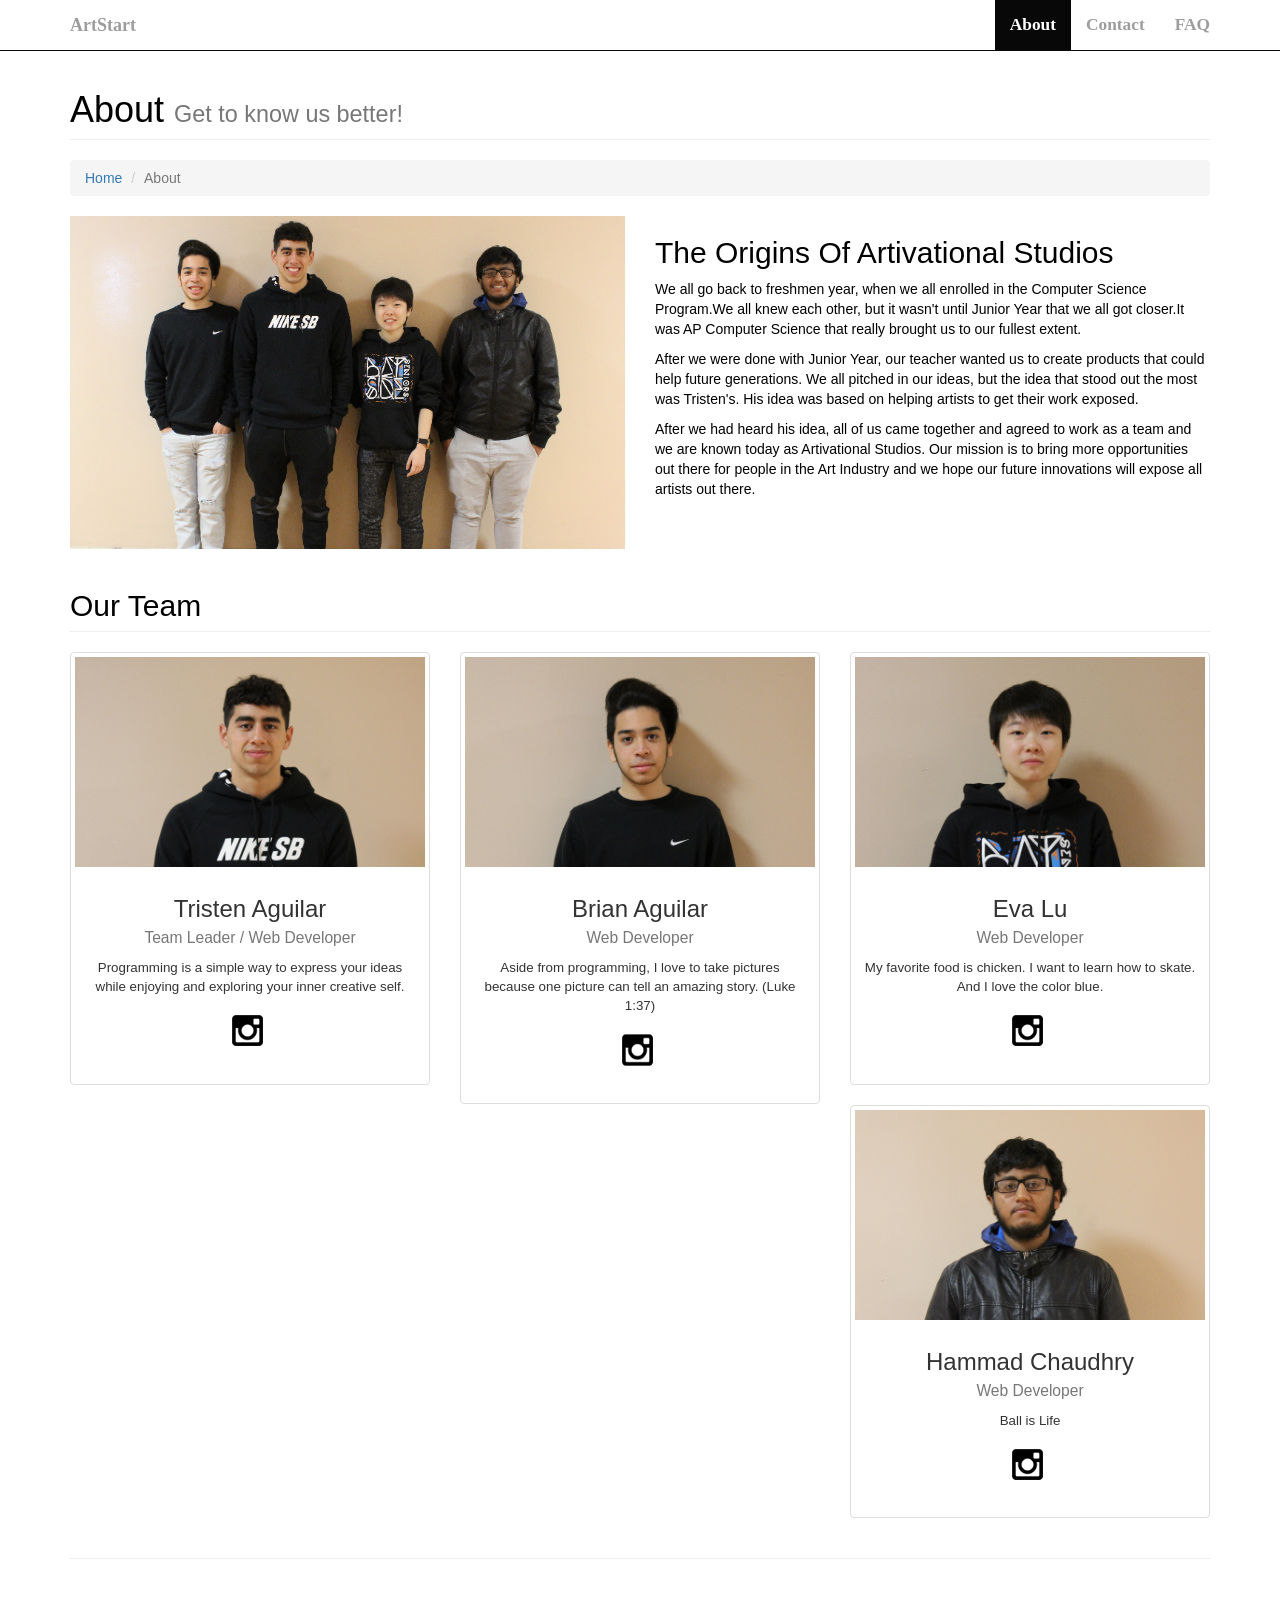
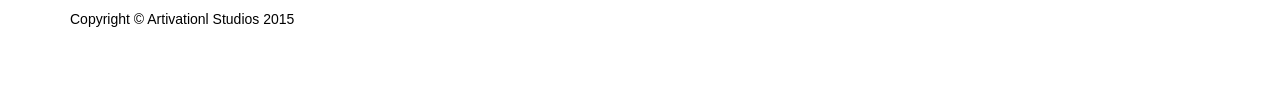
<file: Login!/promotional/about.html>
<!DOCTYPE html>
<html lang="en">

<head>

    <meta charset="utf-8">
    <meta http-equiv="X-UA-Compatible" content="IE=edge">
    <meta name="viewport" content="width=device-width, initial-scale=1">
    <meta name="description" content="">
    <meta name="author" content="">

    <title>ArtStart - About Us</title>

    <!-- Bootstrap Core CSS -->
    <link href="css/bootstrap.min.css" rel="stylesheet">

    <!-- Custom CSS -->
    <link href="css/modern-business.css" rel="stylesheet">

    <!-- Custom Fonts -->
    <link href="font-awesome/css/font-awesome.min.css" rel="stylesheet" type="text/css">

    <!-- HTML5 Shim and Respond.js IE8 support of HTML5 elements and media queries -->
    <!-- WARNING: Respond.js doesn't work if you view the page via file:// -->
    <!--[if lt IE 9]>
        <script src="https://oss.maxcdn.com/libs/html5shiv/3.7.0/html5shiv.js"></script>
        <script src="https://oss.maxcdn.com/libs/respond.js/1.4.2/respond.min.js"></script>
    <![endif]-->
	<style>
		.caption{
			font-size:10pt;
		}
		nav{
			font-family:"helvetica neue lt std";
			font-size:13pt;
			font-weight:bold;
			
		}
		body{
			background-color:white;
			color:black;
		}
		.nav navbar-nav navbar-right li{
			background-color:black;
		}
	</style>
</head>

<body>

    <!-- Navigation -->
    <nav class="navbar navbar-inverse navbar-fixed-top" role="navigation" style="background-color:white;">
        <div class="container">
            <!-- Brand and toggle get grouped for better mobile display -->
            <div class="navbar-header">
                <button type="button" class="navbar-toggle" data-toggle="collapse" data-target="#bs-example-navbar-collapse-1">
                    <span class="sr-only">Toggle navigation</span>
                    <span class="icon-bar"></span>
                    <span class="icon-bar"></span>
                    <span class="icon-bar"></span>
                </button>
                <a class="navbar-brand" href="home.html">ArtStart</a>
            </div>
            <!-- Collect the nav links, forms, and other content for toggling -->
            <div class="collapse navbar-collapse" id="bs-example-navbar-collapse-1">
                <ul class="nav navbar-nav navbar-right">
                    <li class="active">
                        <a href="about.html">About</a>
                    </li>

                    <li>
                        <a href="contact.html">Contact</a>
                    </li>
					<li>
                        <a href="faq.html">FAQ</a>
                    </li>

                </ul>
            </div>
            <!-- /.navbar-collapse -->
        </div>
        <!-- /.container -->
    </nav>

    <!-- Page Content -->
    <div class="container">

        <!-- Page Heading/Breadcrumbs -->
        <div class="row">
            <div class="col-lg-12">
                <h1 class="page-header">About
                    <small>Get to know us better!</small>
                </h1>
                <ol class="breadcrumb">
                    <li><a href="home.html">Home</a>
                    </li>
                    <li class="active">About</li>
                </ol>
            </div>
        </div>
        <!-- /.row -->

        <!-- Intro Content -->
        <div class="row">
            <div class="col-md-6">
                <img class="img-responsive" src="group.png" alt="">  <!-- Group Picture -->
            </div>
            <div class="col-md-6">
                <h2>The Origins Of Artivational Studios</h2>
                <p>We all go back to freshmen year, when we all enrolled in the Computer Science Program.We all knew each other, but it wasn't until Junior Year that we all got closer.It was AP Computer Science that really brought us to our fullest extent.</p>
                <p>After we were done with Junior Year, our teacher wanted us to create products that could help future generations. We all pitched in our ideas, but the idea that stood out the most was Tristen's. His idea was based on helping artists to get their work exposed.</p>
                <p>After we had heard his idea, all of us came together and agreed to work as a team and we are known today as Artivational Studios. Our mission is to bring more opportunities out there for people in the Art Industry and we hope our future innovations will expose all artists out there.  </p>
            </div>
        </div>
        <!-- /.row -->

        <!-- Team Members -->
		 <!-- Name, Job Role, Picture, Quote Or Saying -->
        <div class="row">
            <div class="col-lg-12">
                <h2 class="page-header">Our Team</h2>
            </div>
            <div class="col-md-4 text-center">
                <div class="thumbnail">
                    <img class="img-responsive" src="tristen.png" alt="">
                    <div class="caption">
                        <h3>Tristen Aguilar<br>
                            <small>Team Leader / Web Developer</small>
                        </h3>
                        <p>Programming is a simple way to express your ideas while enjoying and exploring your inner creative self. </p>
                        <ul class="list-inline">
                            <li><a href="https://www.instagram.com/tristen_a35/"><image src="instagram.png" style="width:15%"></i></a>
                            </li>
                        </ul>
                    </div>
                </div>
            </div>
            <div class="col-md-4 text-center">
                <div class="thumbnail">
                    <img class="img-responsive" src="brian.png" alt="">
                    <div class="caption">
                        <h3>Brian Aguilar<br>
                            <small>Web Developer</small>
                        </h3>
                        <p>Aside from programming, I love to take pictures because one picture can tell an amazing story. (Luke 1:37)</p>
                        <ul class="list-inline">
                            <li><a href="https://www.instagram.com/anjacular/"><image src="instagram.png" style="width:15%"></i></a>
                            </li>

                        </ul>
                    </div>
                </div>
            </div>
            <div class="col-md-4 text-center">
                <div class="thumbnail">
                    <img class="img-responsive" src="eva.png" alt="">
                    <div class="caption">
                        <h3>Eva Lu<br>
                            <small>Web Developer</small>
                        </h3>
                        <p>My favorite food is chicken. I want to learn how to skate. And I love the color blue.</p>
                        <ul class="list-inline">
                            <li><a href="https://www.instagram.com/peragone/"><image src="instagram.png" style="width:15%"></i></a>
                            </li>

                        </ul>
                    </div>
                </div>
            </div>
            <div class="col-md-4 text-center">
                <div class="thumbnail">
                    <img class="img-responsive" src="hammad.png" alt="">
                    <div class="caption">
                        <h3>Hammad Chaudhry<br>
                            <small>Web Developer</small>
                        </h3>
                        <p>Ball is Life</p>
                        <ul class="list-inline">
                            <li><a href="https://www.instagram.com/therealest_03/"><image src="instagram.png" style="width:15%"></i></a>
                            </li>

                        </ul>
                    </div>
                </div>
            </div>
            </div>
        <!-- /.row -->


        <hr>

        <!-- Footer -->
        <footer>
            <div class="row">
                <div class="col-lg-12">
                    <p>Copyright &copy; Artivationl Studios 2015</p>
                </div>
            </div>
        </footer>

    </div>
    <!-- /.container -->

    <!-- jQuery -->
    <script src="js/jquery.js"></script>

    <!-- Bootstrap Core JavaScript -->
    <script src="js/bootstrap.min.js"></script>

</body>

</html>
</file>
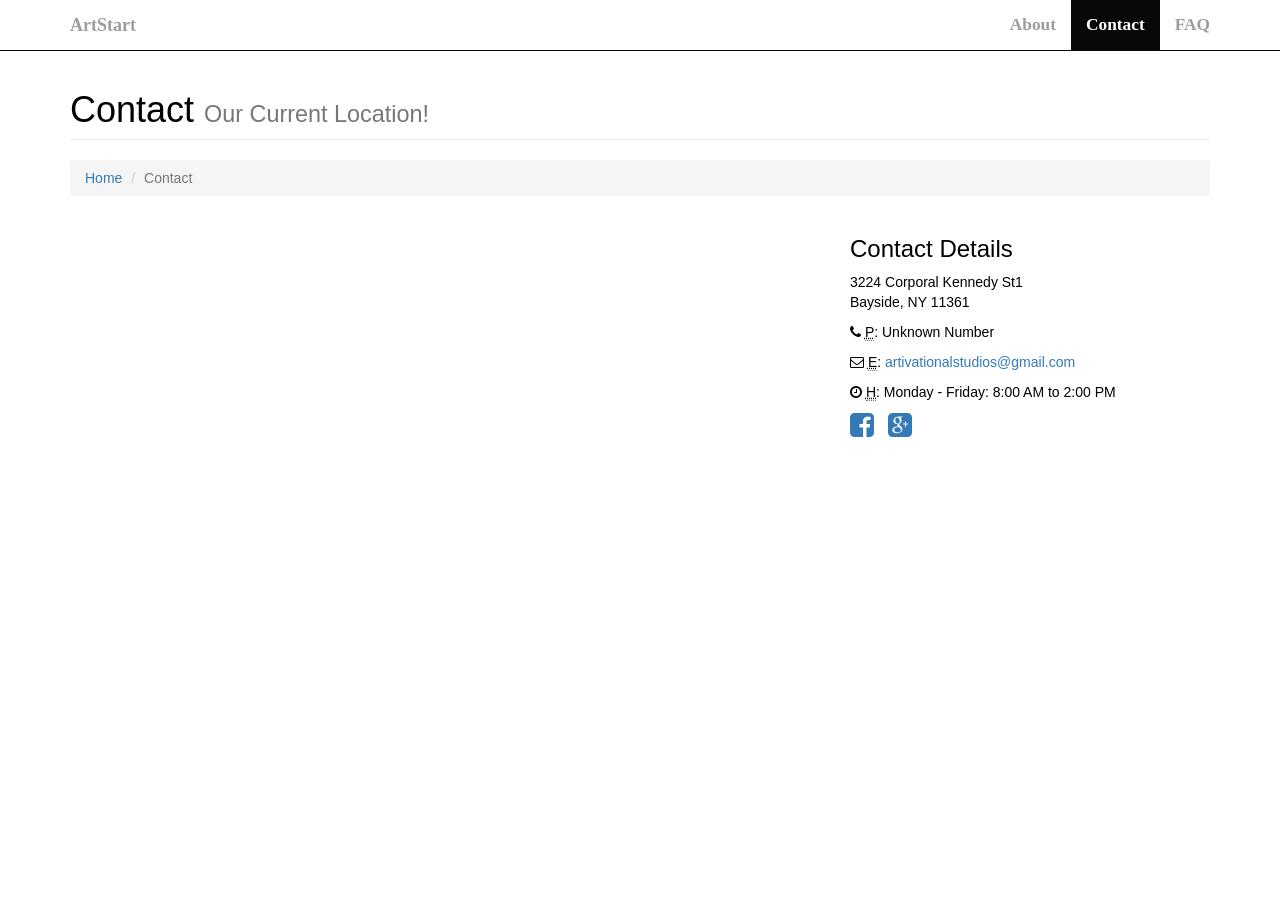
<file: Login!/promotional/contact.html>
<!DOCTYPE html>
<html lang="en">

<head>

    <meta charset="utf-8">
    <meta http-equiv="X-UA-Compatible" content="IE=edge">
    <meta name="viewport" content="width=device-width, initial-scale=1">
    <meta name="description" content="">
    <meta name="author" content="">

    <title>ArtStart- Contact Us</title>

    <!-- Bootstrap Core CSS -->
    <link href="css/bootstrap.min.css" rel="stylesheet">

    <!-- Custom CSS -->
    <link href="css/modern-business.css" rel="stylesheet">

    <!-- Custom Fonts -->
    <link href="font-awesome/css/font-awesome.min.css" rel="stylesheet" type="text/css">

    <!-- HTML5 Shim and Respond.js IE8 support of HTML5 elements and media queries -->
    <!-- WARNING: Respond.js doesn't work if you view the page via file:// -->
    <!--[if lt IE 9]>
        <script src="https://oss.maxcdn.com/libs/html5shiv/3.7.0/html5shiv.js"></script>
        <script src="https://oss.maxcdn.com/libs/respond.js/1.4.2/respond.min.js"></script>
    <![endif]-->
	
	<style>
		nav{
			font-family:"helvetica neue lt std";
			font-size:13pt;
			font-weight:bold;
			
		}
		body{
			background-color:white;
			color:black;
		}
		.nav navbar-nav navbar-right li{
			background-color:black;
		}
	</style>
</head>

<body>

    <!-- Navigation -->
    <nav class="navbar navbar-inverse navbar-fixed-top" role="navigation" style="background-color:white;">
        <div class="container">
            <!-- Brand and toggle get grouped for better mobile display -->
            <div class="navbar-header">
                <button type="button" class="navbar-toggle" data-toggle="collapse" data-target="#bs-example-navbar-collapse-1">
                    <span class="sr-only">Toggle navigation</span>
                    <span class="icon-bar"></span>
                    <span class="icon-bar"></span>
                    <span class="icon-bar"></span>
                </button>
                <a class="navbar-brand" href="home.html">ArtStart</a>
            </div>
            <!-- Collect the nav links, forms, and other content for toggling -->
            <div class="collapse navbar-collapse" id="bs-example-navbar-collapse-1">
                <ul class="nav navbar-nav navbar-right">
                    <li>
                        <a href="about.html">About</a>
                    </li>

                    <li class="active">
                        <a href="contact.html">Contact</a>
                    </li>
					<li>
                        <a href="faq.html">FAQ</a>
                    </li>
                </ul>
            </div>
            <!-- /.navbar-collapse -->
        </div>
        <!-- /.container -->
    </nav>

    <!-- Page Content -->
    <div class="container">

        <!-- Page Heading/Breadcrumbs -->
        <div class="row">
            <div class="col-lg-12">
                <h1 class="page-header">Contact
                    <small>Our Current Location!</small>
                </h1>
                <ol class="breadcrumb">
                    <li><a href="index.html">Home</a>
                    </li>
                    <li class="active">Contact</li>
                </ol>
            </div>
        </div>
        <!-- /.row -->

        <!-- Content Row -->
        <div class="row">
            <!-- Map Column -->
            <div class="col-md-8">
                <!-- Embedded Google Map -->
                <iframe width="100%" height="400px" frameborder="0" scrolling="no" marginheight="0" marginwidth="0" src="http://maps.google.com/maps?hl=en&amp;ie=UTF8&amp;ll=37.0625,-95.677068&amp;spn=56.506174,79.013672&amp;t=m&amp;z=4&amp;output=embed"></iframe>
            </div>
            <!-- Contact Details Column -->
            <div class="col-md-4">
                <h3>Contact Details</h3>
                <p>
                    3224 Corporal Kennedy St1<br>Bayside, NY 11361<br>
                </p>
                <p><i class="fa fa-phone"></i> 
                    <abbr title="Phone">P</abbr>: Unknown Number</p>
                <p><i class="fa fa-envelope-o"></i> 
                    <abbr title="Email">E</abbr>: <a href="mailto:name@example.com">artivationalstudios@gmail.com</a>
                </p>
                <p><i class="fa fa-clock-o"></i> 
                    <abbr title="Hours">H</abbr>: Monday - Friday: 8:00 AM to 2:00 PM</p>
                <ul class="list-unstyled list-inline list-social-icons">
                    <li>
                        <a href="https://www.facebook.com/Artivational-Studios-808928492552672/"><i class="fa fa-facebook-square fa-2x"></i></a>
                    </li>
                    <li>
                        <a href="#"><i class="fa fa-google-plus-square fa-2x"></i></a>
                    </li>
                </ul>
            </div>
        </div>
        <!-- /.row -->


        
    <!-- /.container -->

    <!-- jQuery -->
    <script src="js/jquery.js"></script>

    <!-- Bootstrap Core JavaScript -->
    <script src="js/bootstrap.min.js"></script>

    <!-- Contact Form JavaScript -->
    <!-- Do not edit these files! In order to set the email address and subject line for the contact form go to the bin/contact_me.php file. -->
    <script src="js/jqBootstrapValidation.js"></script>
    <script src="js/contact_me.js"></script>

</body>

</html>
</file>
<file: Login!/promotional/css/modern-business.css>
/*!
 * Start Bootstrap - Modern Business HTML Template (http://startbootstrap.com)
 * Code licensed under the Apache License v2.0.
 * For details, see http://www.apache.org/licenses/LICENSE-2.0.
 */

/* Global Styles */
html,
body {
    height: 100%;
}

body {
    padding-top: 50px; /* Required padding for .navbar-fixed-top. Remove if using .navbar-static-top. Change if height of navigation changes. */
}

.img-portfolio {
    margin-bottom: 30px;
}

.img-hover:hover {
    opacity: 0.8;
}

/* Home Page Carousel */

header.carousel {
    height: 50%;
}

header.carousel .item,
header.carousel .item.active,
header.carousel .carousel-inner {
    height: 100%;
}

header.carousel .fill {
    width: 100%;
    height: 100%;
    background-position: center;
    background-size: cover;
}

/* 404 Page Styles */

.error-404 {
    font-size: 100px;
}

/* Pricing Page Styles */

.price {
    display: block;
    font-size: 50px;
    line-height: 50px;
}

.price sup {
    top: -20px;
    left: 2px;
    font-size: 20px;
}

.period {
    display: block;
    font-style: italic;
}

/* Footer Styles */

footer {
    margin: 50px 0;
}

/* Responsive Styles */

@media(max-width:991px) {
    .customer-img,
    .img-related {
        margin-bottom: 30px;
    }
}

@media(max-width:767px) {
    .img-portfolio {
        margin-bottom: 15px;
    }

    header.carousel .carousel {
        height: 70%;
    }
}
</file>
